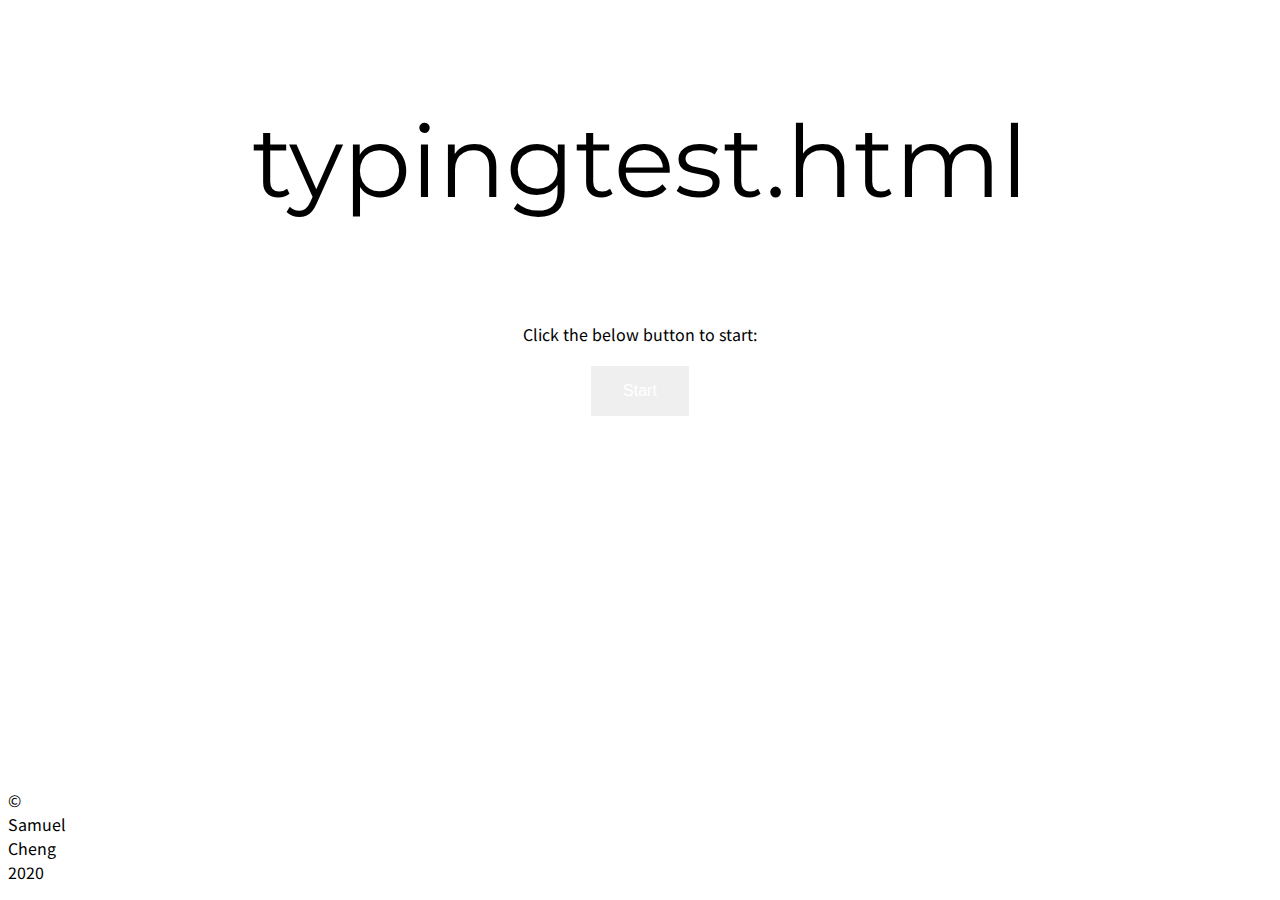
<file: index.html>
<!DOCTYPE html>
<html>
    <head>
        <title>✨ Start Page ✨</title>
        <link rel="icon" href="res/media/favicon.png">
        <link href="https://fonts.googleapis.com/css2?family=Montserrat:ital,wght@1,900&family=Noto+Sans+JP:wght@700&family=Noto+Sans+KR&display=swap" rel="stylesheet">
        <style>
            .button {
                border: none;
                color: white;
                padding: 16px 32px;
                text-align: center;
                text-decoration: none;
                display: inline-block;
                font-size: 16px;
                margin: 4px 2px;
                transition-duration: 0.4s;
                cursor: pointer;
            }
            .button2:hover {
                background-color: #008CBA;
                color: white;
                text-align: center;
            }
            .heading1 {
                font-family: 'Montserrat', sans-serif;
                font-size: 100px;
            }
            .heading2 {
                font-family: 'Noto Sans JP', sans-serif;
            }
            .bottomleft {
                position: absolute;
                bottom: 0;
                width: 20px;
                text-align:left;
                font-family: 'Noto Sans KR', sans-serif;
            }
        </style>
    </head>
    <body>
        <center>
            <p class="heading1">typingtest.html</p>
            <p class="heading2">Click the below button to start:</p>
            <form action = "game.html">
                <button class="button button2" action="/game.html">Start</button>
            </form>
        </center>
        <p class="bottomleft"> © Samuel Cheng 2020</p>
        
    </body>
</html>
</file>
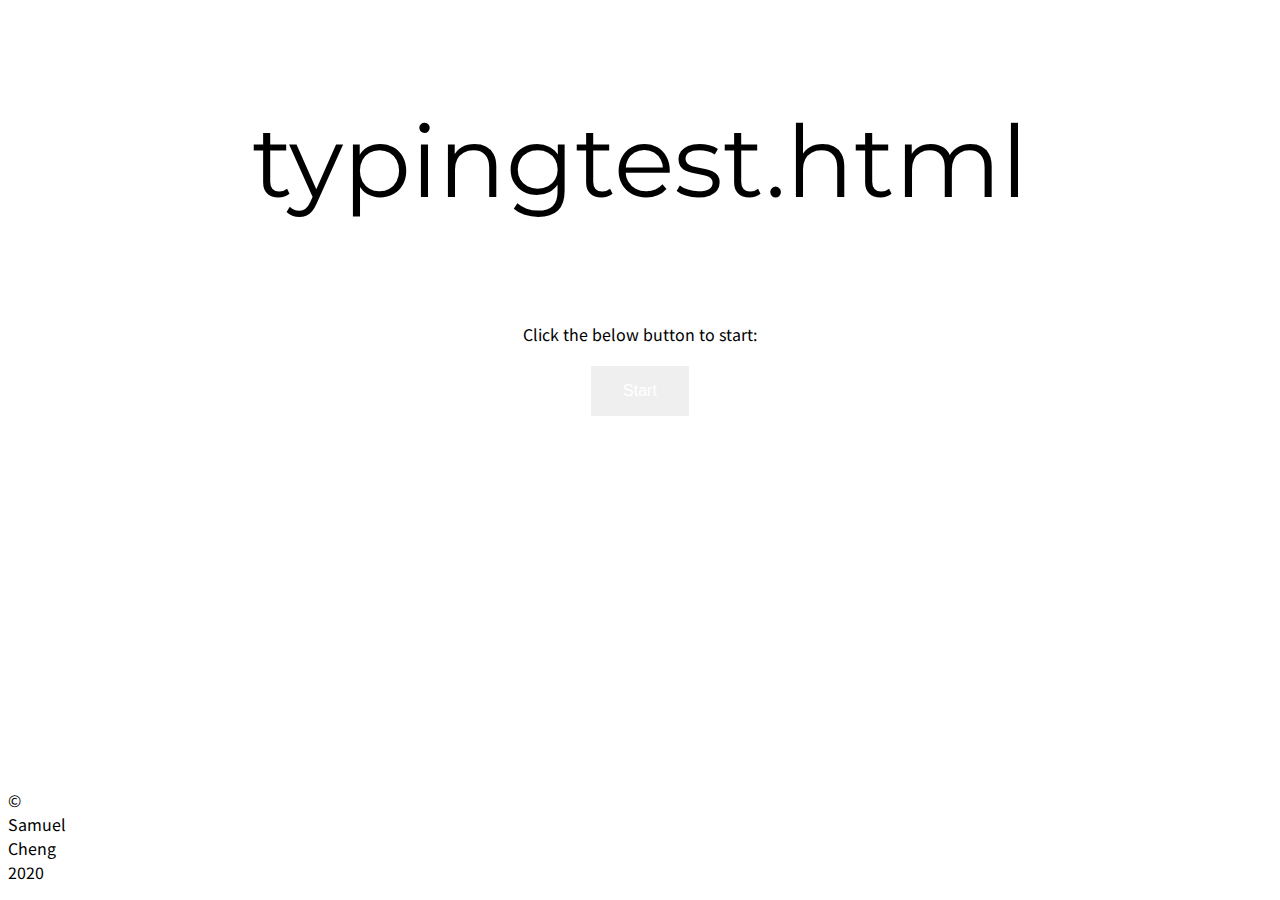
<file: app/index.html>
<!DOCTYPE html>
<html>
    <head>
        <title>✨ Start Page ✨</title>
        <link rel="icon" href="res/media/favicon.png">
        <link href="https://fonts.googleapis.com/css2?family=Montserrat:ital,wght@1,900&family=Noto+Sans+JP:wght@700&family=Noto+Sans+KR&display=swap" rel="stylesheet">
        <style>
            .button {
                border: none;
                color: white;
                padding: 16px 32px;
                text-align: center;
                text-decoration: none;
                display: inline-block;
                font-size: 16px;
                margin: 4px 2px;
                transition-duration: 0.4s;
                cursor: pointer;
            }
            .button2:hover {
                background-color: #008CBA;
                color: white;
                text-align: center;
            }
            .heading1 {
                font-family: 'Montserrat', sans-serif;
                font-size: 100px;
            }
            .heading2 {
                font-family: 'Noto Sans JP', sans-serif;
            }
            .bottomleft {
                position: absolute;
                bottom: 0;
                width: 20px;
                text-align:left;
                font-family: 'Noto Sans KR', sans-serif;
            }
        </style>
    </head>
    <body>
        <center>
            <p class="heading1">typingtest.html</p>
            <p class="heading2">Click the below button to start:</p>
            <form action = "game.html">
                <button class="button button2" action="/game.html">Start</button>
            </form>
        </center>
        <p class="bottomleft"> © Samuel Cheng 2020</p>
        
    </body>
</html>
</file>
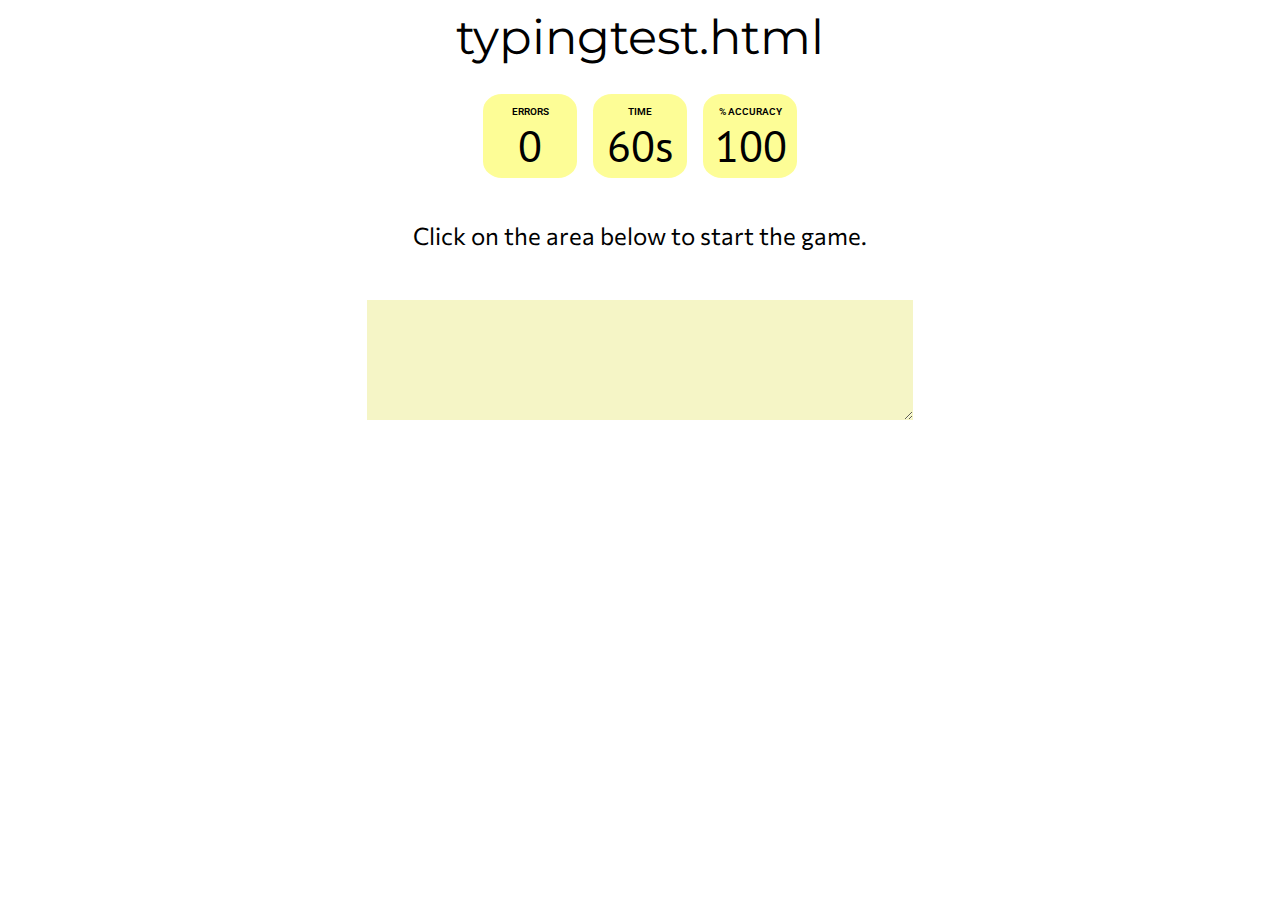
<file: app/game.html>
<!DOCTYPE html>
<html lang = "en">
    <head>
        <!-- css stylesheet -->
        <link href="https://fonts.googleapis.com/css2?family=Montserrat:ital,wght@1,900&family=Noto+Sans+JP:wght@700&family=Noto+Sans+KR&display=swap" rel="stylesheet">
        <link rel="stylesheet" href="res/css/gamestyle.css">
        <link rel="icon" href="res/media/favicon.png">
        <!-- Commissioner Font -->
        <link href="https://fonts.googleapis.com/css2?family=Commissioner:wght@500&display=swap" rel="stylesheet">

        <link href="https://fonts.googleapis.com/css2?family=Roboto&display=swap" rel="stylesheet">
        <link href="https://fonts.googleapis.com/css2?family=PT+Sans&display=swap" rel="stylesheet">


        <title>✨ Play - Typing Test ✨</title>
    </head>
    <body> 
        <div class="container"> 
          <div class="heading"> 
            typingtest.html
          </div> 
          <div class="header"> 
            <div class="wpm"> 
              <div class="header_text">WPM</div> 
              <div class="curr_wpm">100</div> 
            </div> 
            <div class="cpm"> 
              <div class="header_text">CPM</div> 
              <div class="curr_cpm">100</div> 
            </div> 
            <div class="errors"> 
              <div class="header_text">Errors</div> 
              <div class="curr_errors">0</div> 
            </div> 
            <div class="timer"> 
              <div class="header_text">Time</div> 
              <div class="curr_time">60s</div> 
            </div> 
            <div class="accuracy"> 
              <div class="header_text">% Accuracy</div> 
              <div class="curr_accuracy">100</div> 
            </div> 
          </div> 
        
          <div class="quote"> 
            Click on the area below to start the game. 
          </div> 
          <textarea class="input_area"
            placeholder="start typing here..."
            oninput="processCurrentText()"
            onfocus="startGame()"> 
          </textarea> 
          <button class="restart_btn"
            onclick="resetValues()"> 
            Restart 
          </button> 
        </div> 
        
        <!-- link the JavaScript file here -->
        <script src="res/js/script.js">
        </script>
      </body> 
    <!-- Example test code.
    <body>
        <div class = "container">
            <div class = "heading">
                typingtest.html
            </div>
            <div class="header">
                <div class="wpm">
                    <div class="header_text">WPM</div> 
                    <div class="curr_wpm">100</div>
                </div>
            </div>

        </div>
        <script src="res/js/script.js">
        </script>

    </body>
-->
</html>
</file>
<file: app/res/css/gamestyle.css>
body { 
    background-color: #ffffff; 
    color: black; 
    text-align: center; 
  } 
    
  .container { 
    display: flex; 
    flex-direction: column; 
    align-items: center; 
  } 
    
  .heading { 
    margin-bottom: 20px; 
    font-size: 3rem; 
    color: black; 
    /* Monserrat Google Fonts */
    font-family: 'Montserrat', sans-serif;
    
  } 
    
  .header { 
    display: flex; 
    align-items: center; 
  } 
    
  .timer, .errors, .accuracy, 
  .cpm, .wpm { 
    /* Pastel Yellow uwu */
    background-color: #fdfd96; 
    height: 60px; 
    width: 70px; 
    margin: 8px; 
    padding: 12px; 
    border-radius: 20%; 
    font-family: 'Roboto', sans-serif;
  } 
    
  .cpm, .wpm  { 
    display: none; 
  } 
    
  .header_text { 
    text-transform: uppercase; 
    font-size: 0.6rem; 
    font-weight: 600; 
  } 
    
  .curr_time, .curr_errors, 
  .curr_accuracy, .curr_cpm, 
  .curr_wpm { 
    font-size: 2.75rem; 
    font-family: 'PT Sans', sans-serif;
  } 
    
  .quote { 
    background-color: #ffffff; 
    font-size: 1.5rem; 
    margin: 10px; 
    padding: 25px; 
    font-family: 'Commissioner', sans-serif;
  } 
    
  .input_area { 
    background-color: #f5f5c6; 
    height: 80px; 
    width: 40%; 
    font-size: 1.5rem; 
    font-weight: 600; 
    margin: 15px; 
    padding: 20px; 
    border: 0px; 
  } 
    
  .restart_btn { 
    display: none; 
    background-color: #326765; 
    font-size: 1.5rem; 
    padding: 10px; 
    border: 0px; 
  } 
    
  .incorrect_char { 
    color: red; 
    text-decoration: underline; 
  } 
    
  .correct_char { 
    color: darkgreen; 
  }
</file>
